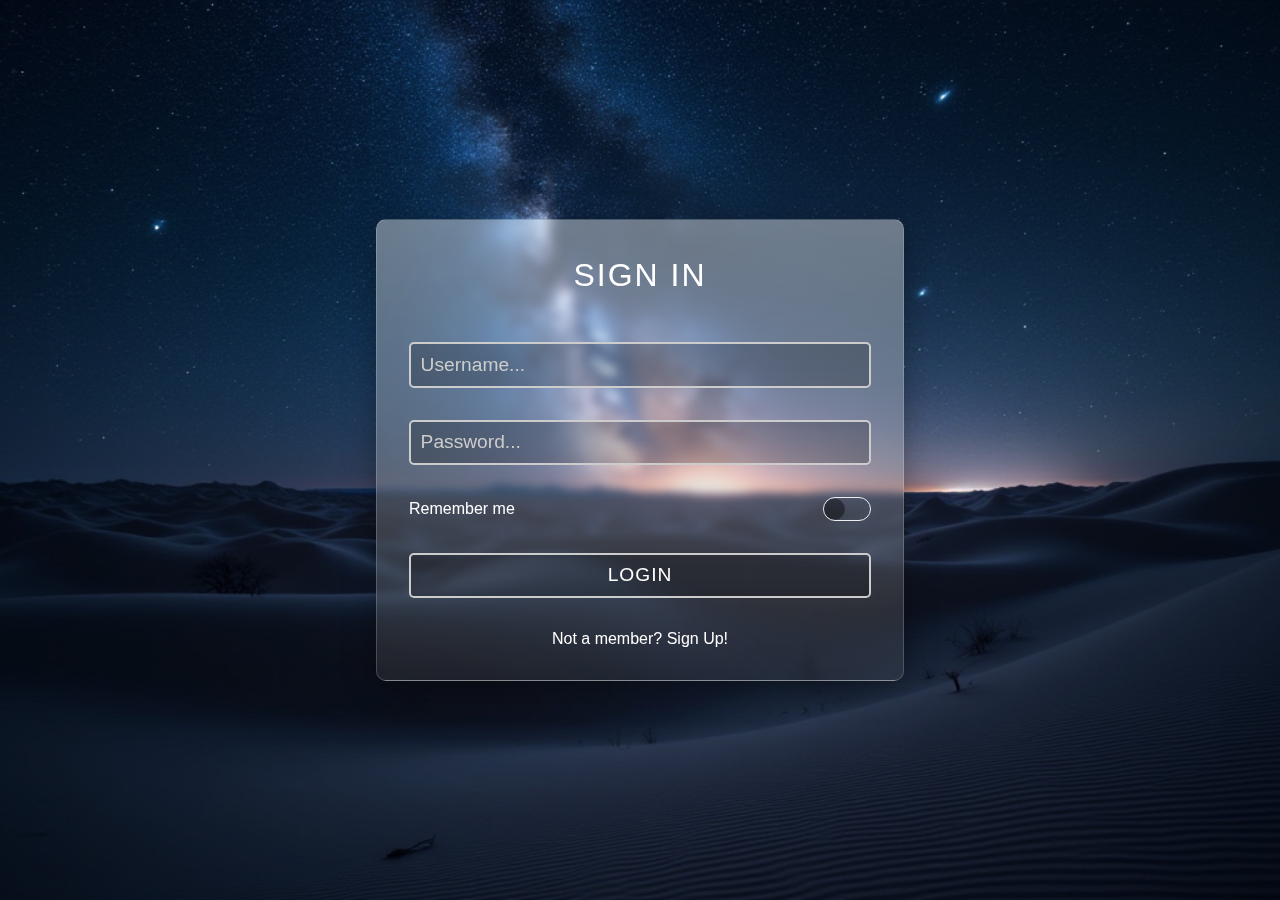
<file: index.html>
<!DOCTYPE html>
<html lang="en">
<head>
    <meta charset="UTF-8">
    <meta name="viewport" content="width=device-width, initial-scale=1.0">
    <link rel="stylesheet" href="style.css" />
    <title>SIGN IN!</title>
    <link rel="icon" href="seclogo.png">
</head>
<body>
    <div class="sign">
        <h1>SIGN IN</h1>
        <form>
            <div type="text" class="input-group">
                <input placeholder="Username..."/>
            </div>
            <div class="input-group">
                <input
                type="password"
                placeholder="Password..."/>
            </div>
            <div class="remember">
                <span>Remember me</span>
                <div class="check">
                    <input type="checkbox"/>
                    <div class="thumb"></div>
                </div>
            </div>
            <button type="submit">LOGIN</button>
            <p>Not a member?
                <a href="signup.html">
                    Sign Up!
                </a>
            </p>
        </form>
    </div>
</body>
</html>
</file>
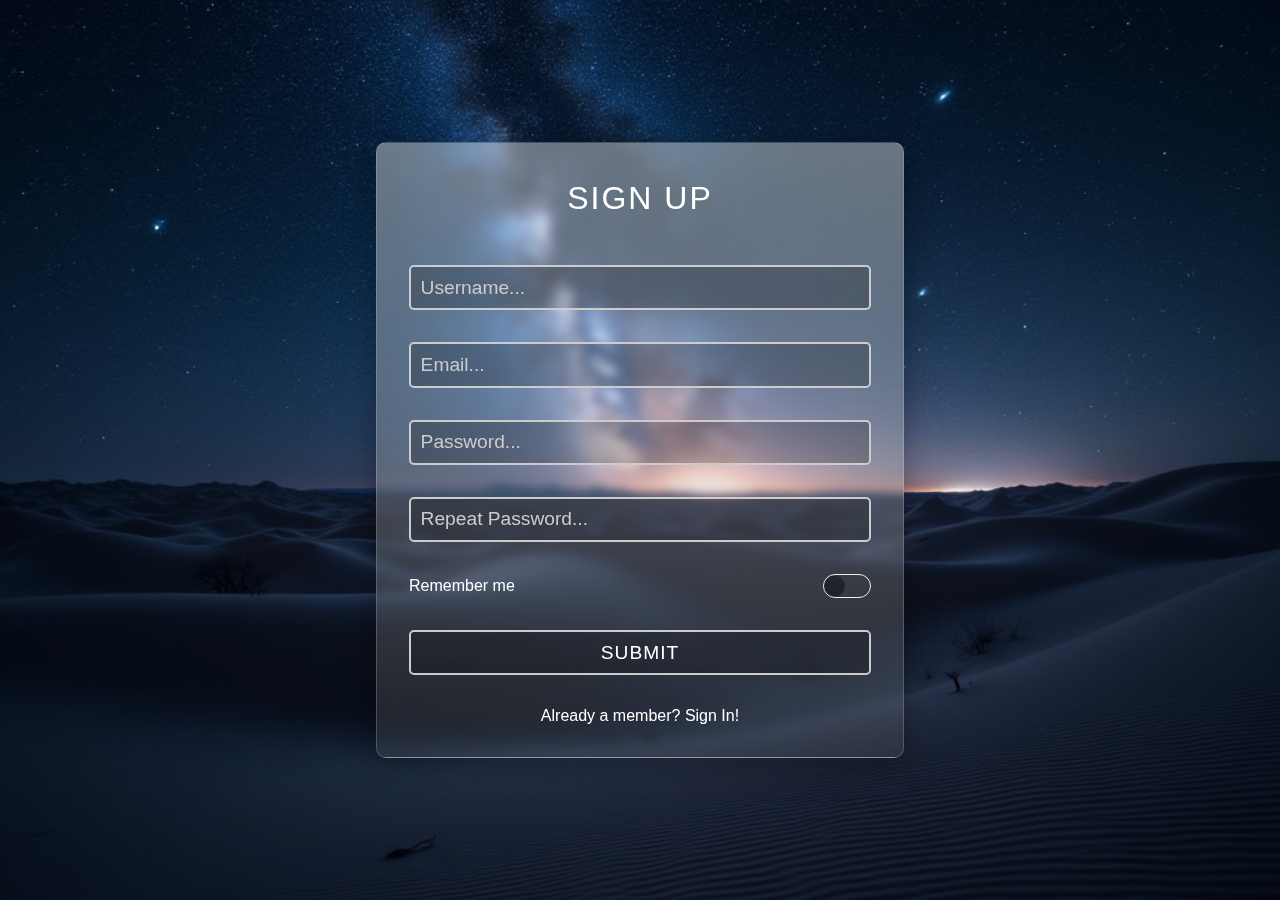
<file: signup.html>
<!DOCTYPE html>
<html lang="en">
<head>
    <meta charset="UTF-8">
    <meta name="viewport" content="width=device-width, initial-scale=1.0">
    <link rel="stylesheet" href="style.css" />
    <title>SIGN UP!</title>
    <link rel="icon" href="seclogo.png">
</head>
<body>
    <div class="sign">
        <h1>SIGN UP</h1>
        <form>
            <div type="text" class="input-group">
                <input placeholder="Username..."/>
            </div>
            <div type="text" class="input-group">
                <input placeholder="Email..."/>
            </div>
            <div class="input-group">
                <input
                type="password"
                placeholder="Password..."/>
            </div>
            <div class="input-group">
                <input
                type="password"
                placeholder="Repeat Password..."/>
            </div>
            <div class="remember">
                <span>Remember me</span>
                <div class="check">
                    <input type="checkbox"/>
                    <div class="thumb"></div>
                </div>
            </div>
            <button type="submit">SUBMIT</button>
            <p>Already a member?
                <a href="index.html">
                    Sign In!
                </a>
            </p>
        </form>
    </div>
</body>
</html>
</file>
<file: style.css>
* {box-sizing: border-box;}

body {
    margin: 0;
    font-family: 'Helvetica', Geneva, Verdana, sans-serif;
    background: url(background.jpg) no-repeat center;
    background-size: cover;
    min-height: 100vh;
    display: flex;
    justify-content: center;
    align-items: center;
    padding: 2em;
}

.sign {
    background: linear-gradient(0deg, rgba(107, 107, 107, 0.2), rgba(255, 255, 255, 0.4));
    box-shadow: 0 8px 32px 0 rgba(0, 0, 0, 37%);
    backdrop-filter: blur(4px);
    border-radius: 10px;
    border: 1px solid rgba(255, 255, 255, 0.18);
    padding: 1em 2em;
    color: #fff;
    width: 90%;
    max-width: 33em;
}

.sign h1 {
    text-align: center;
    margin-bottom: 1.5em;
    font-weight: 300;
    letter-spacing: 2px;
}

.input-group {
    border: #ccc solid 2px;
    background: rgba(0, 0, 0, 0.2);
    border-radius: 5px;
    display: flex;
    justify-content: flex-start;
    align-items: stretch;
    margin: 2em 0;
}

.input-group input {
    background: none;
    border: none;
    font-size: 1.2em;
    padding: 0.5em;
    width: 100%;
    color: #eee;
    transition: 0.3s;
}

.input-group input::placeholder {
    color: #ccc;
}

.input-group div {
    padding: 0 1em;
    border-right: #ccc solid 2px;
    display: flex;
    justify-content: center;
    align-items: center;
}

.remember {
    display: flex;
    justify-content: space-between;
    align-items: center;
    margin-bottom: 2em;
}

.check {
    position: relative;
    border: 1px #eee solid;
    border-radius: 3em;
    width: 3em;
    height: 1.5em;
    transition: 0.3s;
}

.thumb {
    width: 1.3em;
    height: 1.3em;
    background: rgba(0, 0, 0, 0.4);
    border-radius: 100%;
    position: absolute;
    left: 0;
    top: 50%;
    transform: translateY(-50%);
    transition: 0.3s;
}

.check input {
    opacity: 0;
    position: absolute;
    top: 50%;
    left: 50%;
    transform: translate(-50%, -50%);
    width: 100%;
    height: 100%;
    z-index: 2;
    cursor: pointer;
}

.check input:checked + .thumb {
    left: 1.5em;
    background: #fff;
}

.sign button {
    padding: 0.5em 0;
    width: 100%;
    background: rgba(0, 0, 0, 0.2);
    border: #ccc solid 2px;
    border-radius: 5px;
    cursor: pointer;
    color: #fff;
    letter-spacing: 1px;
    font-size: 1.2em;
    transition: 0.3s;
}

.sign button:hover, .check:hover {
    background: rgba(255, 255, 255, 0.2);
}

.sign p {
    text-align: center;
    padding: 1em 0 0 0;
}

a {
    text-decoration: none;
    color: #fff;
}

a :hover {
    text-decoration: underline;
}

@media screen and (max-width: 600px) {
    html {
        font-size: 14px;
    }
}
</file>
